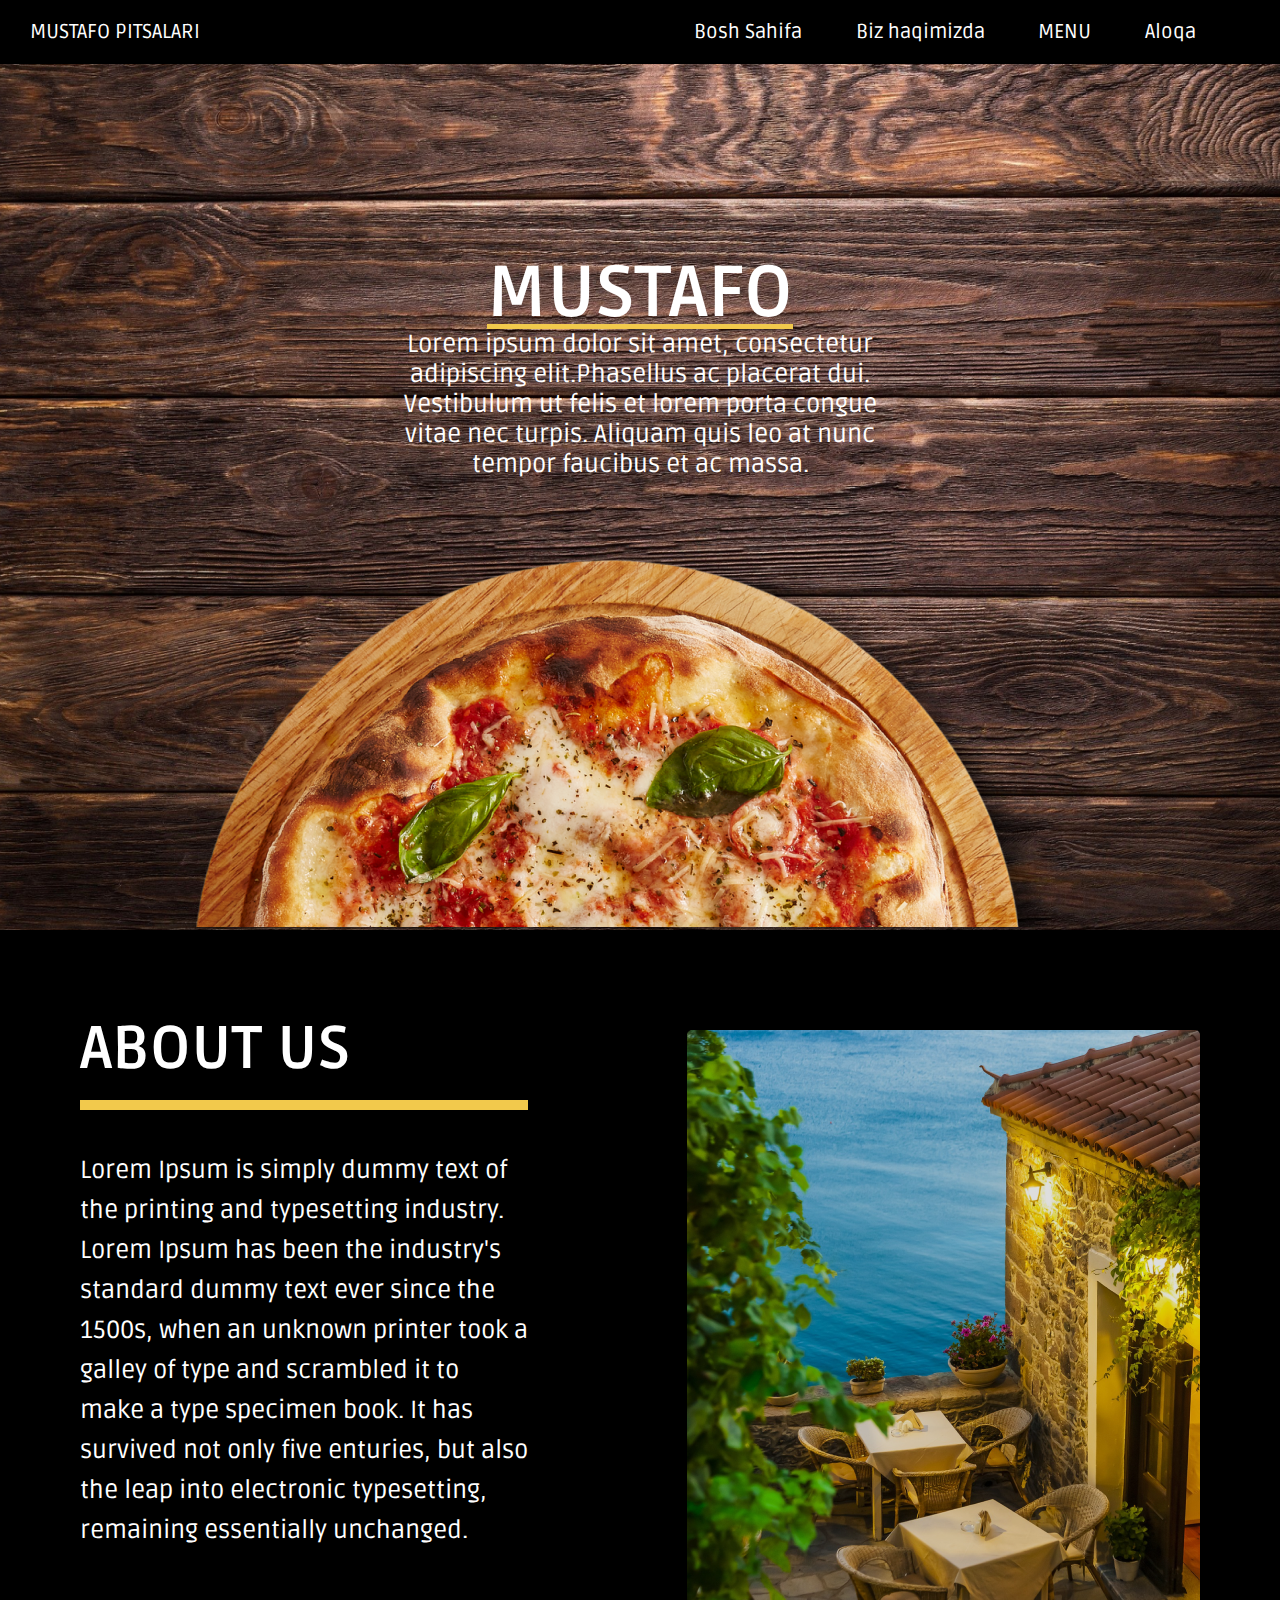
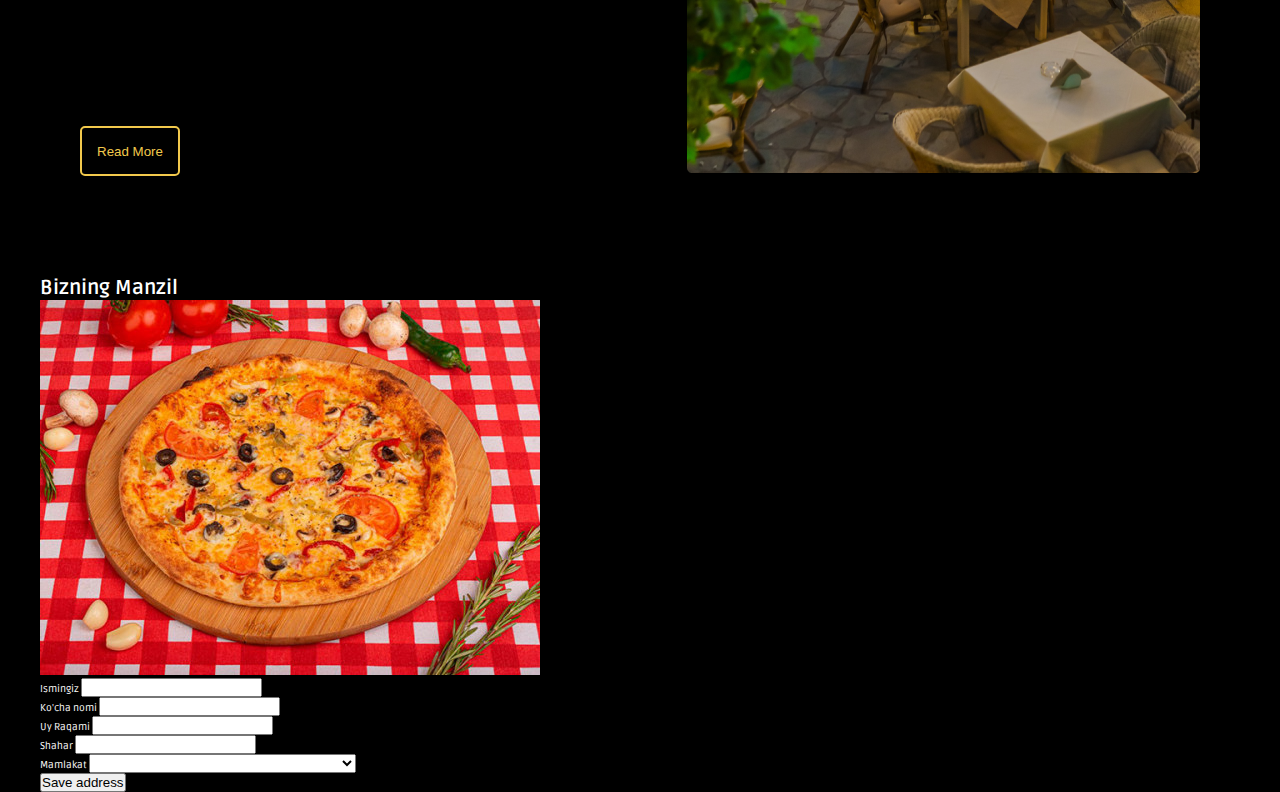
<file: index.html>
<!DOCTYPE html>
<html lang="en">

<head>
    <meta charset="UTF-8">
    <meta http-equiv="X-UA-Compatible" content="IE=edge">
    <meta name="viewport" content="width=device-width, initial-scale=1.0">
    <link rel="stylesheet" href='./css/style.css'>
    <title>Mustafo pizza</title>
</head>

<body>
    <header>
        <div>MUSTAFO PITSALARI</div>
        <ul>
            <li><a href="#">Bosh Sahifa</a></li>
            <li><a href="#">Biz haqimizda</a></li>
            <li><a href="#">MENU</a></li>
            <li><a href="#">Aloqa</a></li>
        </ul>
    </header>
    <section class="heroSection">
        <div class="container">
            <div class="hero">
                <div class="hero-text">
                    <h1>MUSTAFO</h1>
                    <p>Lorem ipsum dolor sit amet, consectetur adipiscing elit.Phasellus ac placerat dui. Vestibulum ut
                        felis et lorem porta congue vitae nec turpis. Aliquam quis leo at nunc tempor faucibus et ac
                        massa.
                    </p>
                </div>
                <div class="btmImg">
                    <img src="/img/pizza-3000285_1920.png" alt="">
                </div>
            </div>
        </div>
    </section>
    <section class="aboutSection">
        <div class="container">
            <div class="aboutUs">
                <div class="aboutText">
                    <div class="text">
                        <h1>ABOUT US</h1>
                        <p>Lorem Ipsum is simply dummy text of the printing and typesetting industry. Lorem Ipsum has
                            been
                            the industry's standard dummy text ever since the 1500s, when an unknown printer took a
                            galley
                            of type and scrambled it to make a type specimen book. It has survived not only five
                            enturies,
                            but also the leap into electronic typesetting, remaining essentially unchanged.</p>
                    </div>
                    <div class="btn">
                        <button>Read More</button>
                    </div>
                </div>
                <div class="aboutImg">
                    <img src="/img/restaurant-5521372_1920.png" alt="">
                </div>
            </div>
        </div>
    </section>
    <section class="address">
        <div class="container">
            <div class="addressHeader">
                <h1>Bizning Manzil</h1>
            </div>
            <div class="addressBox">
                <div class="addresImg">
                    <img src="/img/pizza_address.jpg" alt="">
                </div>
                <div class="addressText">
                    <div class="wrapper">
                        <form>
                            <div>
                                <label for="name">Ismingiz</label>
                                <input required type="text" id="name" name="name" autocomplete="name"
                                    enterkeyhint="next">
                            </div>
                            <div>
                                <label for="street-address">Ko'cha nomi</label>
                                <input type="text" id="street-address" name="street-address"
                                    autocomplete="street-address" required enterkeyhint="next"></input>

                            </div>
                            <div>
                                <label for="postal-code">Uy Raqami</label>
                                <input class="postal-code" id="postal-code" name="postal-code"
                                    autocomplete="postal-code" enterkeyhint="next">
                            </div>
                            <div>
                                <label for="city">Shahar</label>
                                <input required type="text" id="city" name="city" autocomplete="address-level2"
                                    enterkeyhint="next">
                            </div>
                            <div>
                                <label for="country">Mamlakat</label>
                                <select id="country" name="country" autocomplete="country" enterkeyhint="done" required>
                                    <option></option>
                                    <option value="AF">Afghanistan</option>
                                    <option value="AX">Åland Islands</option>
                                    <option value="AL">Albania</option>
                                    <option value="DZ">Algeria</option>
                                    <option value="AS">American Samoa</option>
                                    <option value="AD">Andorra</option>
                                    <option value="AO">Angola</option>
                                    <option value="AI">Anguilla</option>
                                    <option value="AQ">Antarctica</option>
                                    <option value="AG">Antigua &amp; Barbuda</option>
                                    <option value="AR">Argentina</option>
                                    <option value="AM">Armenia</option>
                                    <option value="AW">Aruba</option>
                                    <option value="AC">Ascension Island</option>
                                    <option value="AU">Australia</option>
                                    <option value="AT">Austria</option>
                                    <option value="AZ">Azerbaijan</option>
                                    <option value="BS">Bahamas</option>
                                    <option value="BH">Bahrain</option>
                                    <option value="BD">Bangladesh</option>
                                    <option value="BB">Barbados</option>
                                    <option value="BY">Belarus</option>
                                    <option value="BE">Belgium</option>
                                    <option value="BZ">Belize</option>
                                    <option value="BJ">Benin</option>
                                    <option value="BM">Bermuda</option>
                                    <option value="BT">Bhutan</option>
                                    <option value="BO">Bolivia</option>
                                    <option value="BA">Bosnia &amp; Herzegovina</option>
                                    <option value="BW">Botswana</option>
                                    <option value="BV">Bouvet Island</option>
                                    <option value="BR">Brazil</option>
                                    <option value="IO">British Indian Ocean Territory</option>
                                    <option value="VG">British Virgin Islands</option>
                                    <option value="BN">Brunei</option>
                                    <option value="BG">Bulgaria</option>
                                    <option value="BF">Burkina Faso</option>
                                    <option value="BI">Burundi</option>
                                    <option value="KH">Cambodia</option>
                                    <option value="CM">Cameroon</option>
                                    <option value="CA">Canada</option>
                                    <option value="CV">Cape Verde</option>
                                    <option value="BQ">Caribbean Netherlands</option>
                                    <option value="KY">Cayman Islands</option>
                                    <option value="CF">Central African Republic</option>
                                    <option value="TD">Chad</option>
                                    <option value="CL">Chile</option>
                                    <option value="CN">China</option>
                                    <option value="CX">Christmas Island</option>
                                    <option value="CC">Cocos (Keeling) Islands</option>
                                    <option value="CO">Colombia</option>
                                    <option value="KM">Comoros</option>
                                    <option value="CG">Congo - Brazzaville</option>
                                    <option value="CD">Congo - Kinshasa</option>
                                    <option value="CK">Cook Islands</option>
                                    <option value="CR">Costa Rica</option>
                                    <option value="CI">Côte d’Ivoire</option>
                                    <option value="HR">Croatia</option>
                                    <option value="CW">Curaçao</option>
                                    <option value="CY">Cyprus</option>
                                    <option value="CZ">Czechia</option>
                                    <option value="DK">Denmark</option>
                                    <option value="DJ">Djibouti</option>
                                    <option value="DM">Dominica</option>
                                    <option value="DO">Dominican Republic</option>
                                    <option value="EC">Ecuador</option>
                                    <option value="EG">Egypt</option>
                                    <option value="SV">El Salvador</option>
                                    <option value="GQ">Equatorial Guinea</option>
                                    <option value="ER">Eritrea</option>
                                    <option value="EE">Estonia</option>
                                    <option value="SZ">Eswatini</option>
                                    <option value="ET">Ethiopia</option>
                                    <option value="FK">Falkland Islands (Islas Malvinas)</option>
                                    <option value="FO">Faroe Islands</option>
                                    <option value="FJ">Fiji</option>
                                    <option value="FI">Finland</option>
                                    <option value="FR">France</option>
                                    <option value="GF">French Guiana</option>
                                    <option value="PF">French Polynesia</option>
                                    <option value="TF">French Southern Territories</option>
                                    <option value="GA">Gabon</option>
                                    <option value="GM">Gambia</option>
                                    <option value="GE">Georgia</option>
                                    <option value="DE">Germany</option>
                                    <option value="GH">Ghana</option>
                                    <option value="GI">Gibraltar</option>
                                    <option value="GR">Greece</option>
                                    <option value="GL">Greenland</option>
                                    <option value="GD">Grenada</option>
                                    <option value="GP">Guadeloupe</option>
                                    <option value="GU">Guam</option>
                                    <option value="GT">Guatemala</option>
                                    <option value="GG">Guernsey</option>
                                    <option value="GN">Guinea</option>
                                    <option value="GW">Guinea-Bissau</option>
                                    <option value="GY">Guyana</option>
                                    <option value="HT">Haiti</option>
                                    <option value="HM">Heard &amp; McDonald Islands</option>
                                    <option value="HN">Honduras</option>
                                    <option value="HK">Hong Kong</option>
                                    <option value="HU">Hungary</option>
                                    <option value="IS">Iceland</option>
                                    <option value="IN">India</option>
                                    <option value="ID">Indonesia</option>
                                    <option value="IR">Iran</option>
                                    <option value="IQ">Iraq</option>
                                    <option value="IE">Ireland</option>
                                    <option value="IM">Isle of Man</option>
                                    <option value="IL">Israel</option>
                                    <option value="IT">Italy</option>
                                    <option value="JM">Jamaica</option>
                                    <option value="JP">Japan</option>
                                    <option value="JE">Jersey</option>
                                    <option value="JO">Jordan</option>
                                    <option value="KZ">Kazakhstan</option>
                                    <option value="KE">Kenya</option>
                                    <option value="KI">Kiribati</option>
                                    <option value="XK">Kosovo</option>
                                    <option value="KW">Kuwait</option>
                                    <option value="KG">Kyrgyzstan</option>
                                    <option value="LA">Laos</option>
                                    <option value="LV">Latvia</option>
                                    <option value="LB">Lebanon</option>
                                    <option value="LS">Lesotho</option>
                                    <option value="LR">Liberia</option>
                                    <option value="LY">Libya</option>
                                    <option value="LI">Liechtenstein</option>
                                    <option value="LT">Lithuania</option>
                                    <option value="LU">Luxembourg</option>
                                    <option value="MO">Macao</option>
                                    <option value="MG">Madagascar</option>
                                    <option value="MW">Malawi</option>
                                    <option value="MY">Malaysia</option>
                                    <option value="MV">Maldives</option>
                                    <option value="ML">Mali</option>
                                    <option value="MT">Malta</option>
                                    <option value="MH">Marshall Islands</option>
                                    <option value="MQ">Martinique</option>
                                    <option value="MR">Mauritania</option>
                                    <option value="MU">Mauritius</option>
                                    <option value="YT">Mayotte</option>
                                    <option value="MX">Mexico</option>
                                    <option value="FM">Micronesia</option>
                                    <option value="MD">Moldova</option>
                                    <option value="MC">Monaco</option>
                                    <option value="MN">Mongolia</option>
                                    <option value="ME">Montenegro</option>
                                    <option value="MS">Montserrat</option>
                                    <option value="MA">Morocco</option>
                                    <option value="MZ">Mozambique</option>
                                    <option value="MM">Myanmar (Burma)</option>
                                    <option value="NA">Namibia</option>
                                    <option value="NR">Nauru</option>
                                    <option value="NP">Nepal</option>
                                    <option value="NL">Netherlands</option>
                                    <option value="NC">New Caledonia</option>
                                    <option value="NZ">New Zealand</option>
                                    <option value="NI">Nicaragua</option>
                                    <option value="NE">Niger</option>
                                    <option value="NG">Nigeria</option>
                                    <option value="NU">Niue</option>
                                    <option value="NF">Norfolk Island</option>
                                    <option value="KP">North Korea</option>
                                    <option value="MK">North Macedonia</option>
                                    <option value="MP">Northern Mariana Islands</option>
                                    <option value="NO">Norway</option>
                                    <option value="OM">Oman</option>
                                    <option value="PK">Pakistan</option>
                                    <option value="PW">Palau</option>
                                    <option value="PS">Palestine</option>
                                    <option value="PA">Panama</option>
                                    <option value="PG">Papua New Guinea</option>
                                    <option value="PY">Paraguay</option>
                                    <option value="PE">Peru</option>
                                    <option value="PH">Philippines</option>
                                    <option value="PN">Pitcairn Islands</option>
                                    <option value="PL">Poland</option>
                                    <option value="PT">Portugal</option>
                                    <option value="PR">Puerto Rico</option>
                                    <option value="QA">Qatar</option>
                                    <option value="RE">Réunion</option>
                                    <option value="RO">Romania</option>
                                    <option value="RU">Russia</option>
                                    <option value="RW">Rwanda</option>
                                    <option value="WS">Samoa</option>
                                    <option value="SM">San Marino</option>
                                    <option value="ST">São Tomé &amp; Príncipe</option>
                                    <option value="SA">Saudi Arabia</option>
                                    <option value="SN">Senegal</option>
                                    <option value="RS">Serbia</option>
                                    <option value="SC">Seychelles</option>
                                    <option value="SL">Sierra Leone</option>
                                    <option value="SG">Singapore</option>
                                    <option value="SX">Sint Maarten</option>
                                    <option value="SK">Slovakia</option>
                                    <option value="SI">Slovenia</option>
                                    <option value="SB">Solomon Islands</option>
                                    <option value="SO">Somalia</option>
                                    <option value="ZA">South Africa</option>
                                    <option value="GS">South Georgia &amp; South Sandwich Islands</option>
                                    <option value="KR">South Korea</option>
                                    <option value="SS">South Sudan</option>
                                    <option value="ES">Spain</option>
                                    <option value="LK">Sri Lanka</option>
                                    <option value="BL">St Barthélemy</option>
                                    <option value="SH">St Helena</option>
                                    <option value="KN">St Kitts &amp; Nevis</option>
                                    <option value="LC">St Lucia</option>
                                    <option value="MF">St Martin</option>
                                    <option value="PM">St Pierre &amp; Miquelon</option>
                                    <option value="VC">St Vincent &amp; Grenadines</option>
                                    <option value="SR">Suriname</option>
                                    <option value="SJ">Svalbard &amp; Jan Mayen</option>
                                    <option value="SE">Sweden</option>
                                    <option value="CH">Switzerland</option>
                                    <option value="TW">Taiwan</option>
                                    <option value="TJ">Tajikistan</option>
                                    <option value="TZ">Tanzania</option>
                                    <option value="TH">Thailand</option>
                                    <option value="TL">Timor-Leste</option>
                                    <option value="TG">Togo</option>
                                    <option value="TK">Tokelau</option>
                                    <option value="TO">Tonga</option>
                                    <option value="TT">Trinidad &amp; Tobago</option>
                                    <option value="TA">Tristan da Cunha</option>
                                    <option value="TN">Tunisia</option>
                                    <option value="TR">Turkey</option>
                                    <option value="TM">Turkmenistan</option>
                                    <option value="TC">Turks &amp; Caicos Islands</option>
                                    <option value="TV">Tuvalu</option>
                                    <option value="UG">Uganda</option>
                                    <option value="UA">Ukraine</option>
                                    <option value="AE">United Arab Emirates</option>
                                    <option value="GB">United Kingdom</option>
                                    <option value="US">United States</option>
                                    <option value="UY">Uruguay</option>
                                    <option value="UM">US Outlying Islands</option>
                                    <option value="VI">US Virgin Islands</option>
                                    <option value="UZ">Uzbekistan</option>
                                    <option value="VU">Vanuatu</option>
                                    <option value="VA">Vatican City</option>
                                    <option value="VE">Venezuela</option>
                                    <option value="VN">Vietnam</option>
                                    <option value="WF">Wallis &amp; Futuna</option>
                                    <option value="EH">Western Sahara</option>
                                    <option value="YE">Yemen</option>
                                    <option value="ZM">Zambia</option>
                                    <option value="ZW">Zimbabwe</option>
                                </select>
                            </div>
                            <button>Save address</button>
                        </form>
                    </div>
                    </main>
                </div>
            </div>
            </div>
        </div>
    </section>
</body>

</html>
</file>
<file: css/style.css>
@import url('https://fonts.googleapis.com/css2?family=Ruda:wght@400;800&display=swap');
@import url(header.css);
@import url(hero.css);
@import url(about.css);

* {
    margin: 0;
    padding: 0;
    box-sizing: border-box;
}

html {
    font-size: 62.5%;
}

body {
    font-family: 'Ruda', sans-serif;
    background-color: #000;
    color: #fff;
    height: 100vh;
}

.container {
    margin: 0 4rem; 
}
</file>
